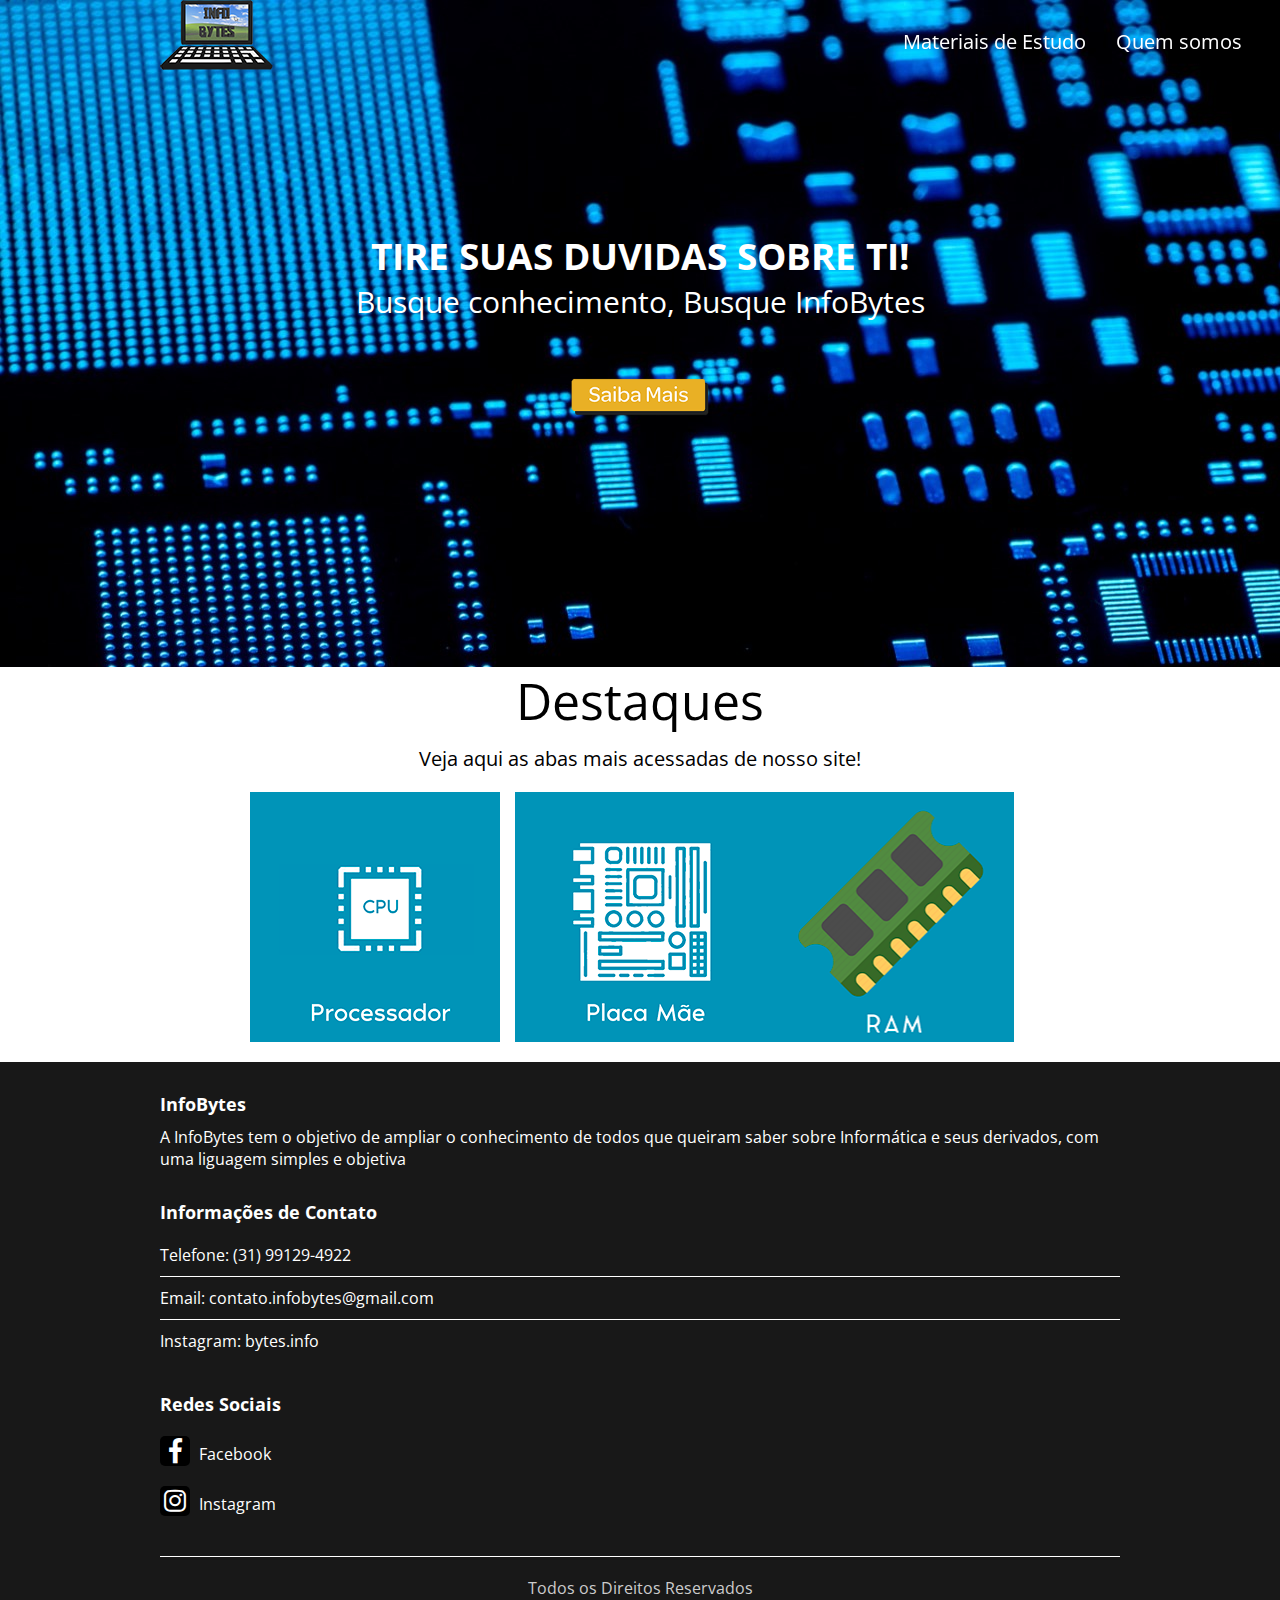
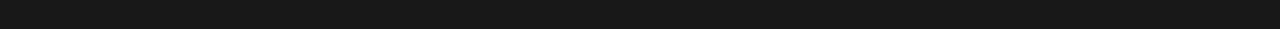
<file: InfoBytes/InfoBytes/index.html>
<!DOCTYPE html>
<html lang="pt-br">
  <head>
    <title>InfoBytes</title>
    <meta charset="utf-8">
    <meta name="viewport" content="width=device-width, initial-scale=1">

    <link href="https://fonts.googleapis.com/css?family=Open+Sans&display=swap" rel="stylesheet">
    <link rel="stylesheet" type="text/css" href="css/fontawesome-all.min.css">
    <link rel="stylesheet" type="text/css" href="css/style.css">
	<link rel="sortcut icon" href="Icones/Logo.ico">
  </head>

  <body>
	<!-- start HEADER -->
	<header class= "header">
		<div class="content">
			<div class="logo fl-left">
				<a href="index.html">
					<img src="Icones/Logo.png" alt="InfoBytes" />
			</a>
			</div>

			<a href="#" class="nav-toggle fl-right">
				<i class="fas fa-bars"></i> MENU
			</a>

			<nav class="nav">
				<p class="text-right">
					<span class="nav-close">
						<i class="fas fa-times"></i>
				</p>
				<ul>
					<li><a href="Materiais de Estudo.html">Materiais de Estudo</a></li>
					<li><a href="Quem Somos.html">Quem somos</a></li>
				</ul>
			</nav>
		</span>
		</div>
	</header>
	<!-- end /HEADER -->
		
	<!-- start SEARCH -->
	<section class="section">
		<div class="search-box .bg-fixed">
		<header>
			<h1>TIRE SUAS DUVIDAS SOBRE TI!</h1>
			<p class="tagline">Busque conhecimento, Busque InfoBytes</p>
		</header>

		<img src="Icones/Saiba Mais.png" class="saiba"><a href="Quem Somos.html"></a>
		</div>
	</section>
</p>
	<!-- end /SEARCH -->
	<!-- Start Destaques -->
		<section class="destaques">
			<div class="content">
			<header class="destaques-header">
				<h1>Destaques</h1>
				<p>Veja aqui as abas mais acessadas de nosso site!</p>
			</header>
			</div>
			<div class="row">
				<div class="destaque-col">
					<div class="box">
					<div class="box-cover">	
						<a href="Processador.html"><img src="Icones/CPU.png" alt=""/>
				</div>
			</div>
			</div>

			<div class="destaque-col">
					<div class="box">
					<div class="box-cover">	
						<a href="Placa Mãe.html"><img src="Icones/Placa Mãe.png" alt=""/>
				</div>
			</div>
			</div>

			<div class="destaque-col">
					<div class="box">
					<div class="box-cover">	
						<a href="RAM.html"><img src="Icones/RAM.png" alt=""/>
				</div>
			</div>
			</div>
			</div>
		</section>
	<!-- end /Destaques -->

	<!-- start /FOOTER -->
	<footer class="rodape">
		<div class="content">
			<div class="footer-col">
				<h1>InfoBytes</h1>
				<p a href="#">A InfoBytes tem o objetivo de ampliar o conhecimento de todos que queiram saber sobre Informática e seus derivados, com uma liguagem simples e objetiva</p></a>
			</div>
			<div class="footer-col">
				<h1>Informações de Contato</h1>
				<ul class="footer-col-contato">
					<li><a href="#">Telefone: (31) 99129-4922</a></li>
					<li><a href="#">Email: contato.infobytes@gmail.com</a></li>
					<li><a href="#">Instagram: bytes.info</a></li>
				</ul>
			</div>
			<div class="footer-col">
				<h1>Redes Sociais</h1>
				<ul class="footer-col-social">
					<li><a href="#"><i class="fab fa-facebook-f"></i> Facebook</a></li>
					<li><a href="https://www.instagram.com/bytes.info/"><i class="fab fa-instagram"></i> Instagram</a></li>
				</ul>
			</div>
			<div class="row text-center footer-autorais">
				Todos os Direitos Reservados
			</div>
		</div>
	</footer>
	<!-- end /FOOTER -->

	<script src="js/jquery-3.4.1.min.js"></script>
	<script src="js/script.js"></script>
  </body>
</html>
</file>
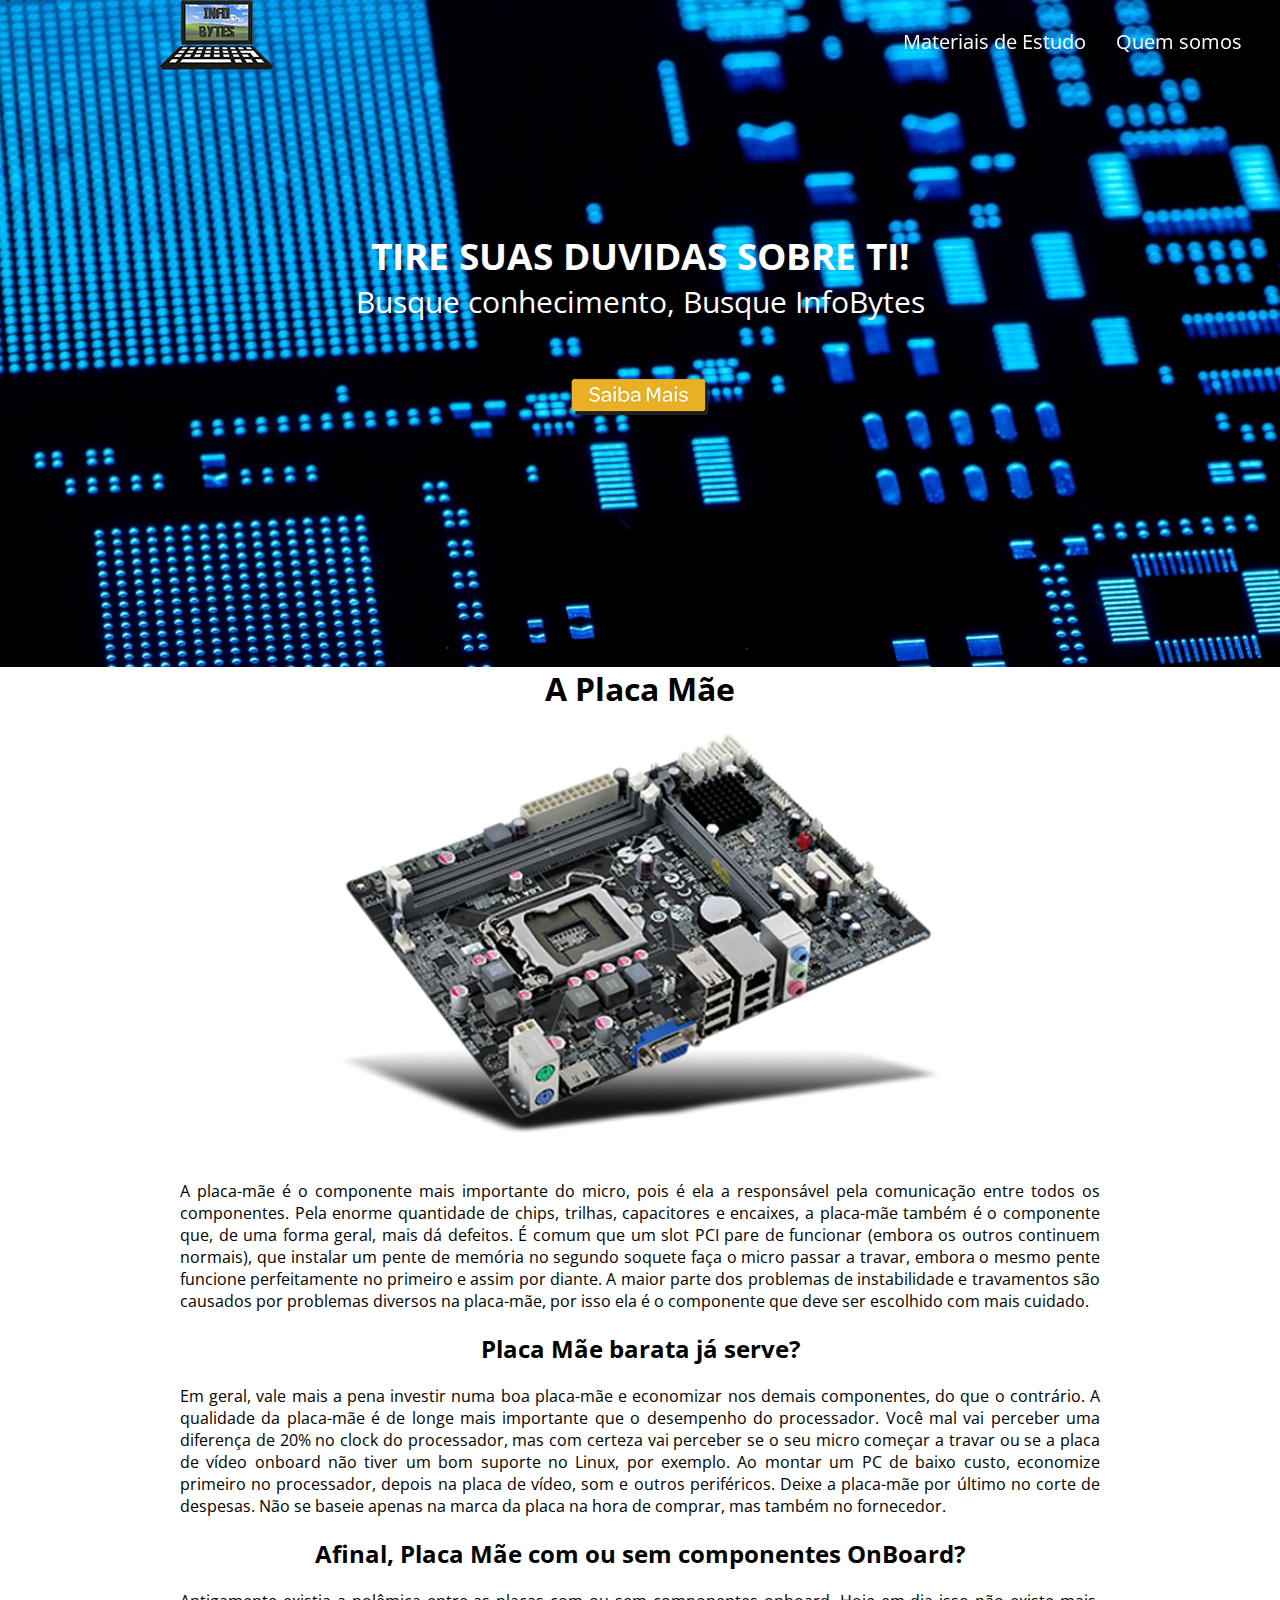
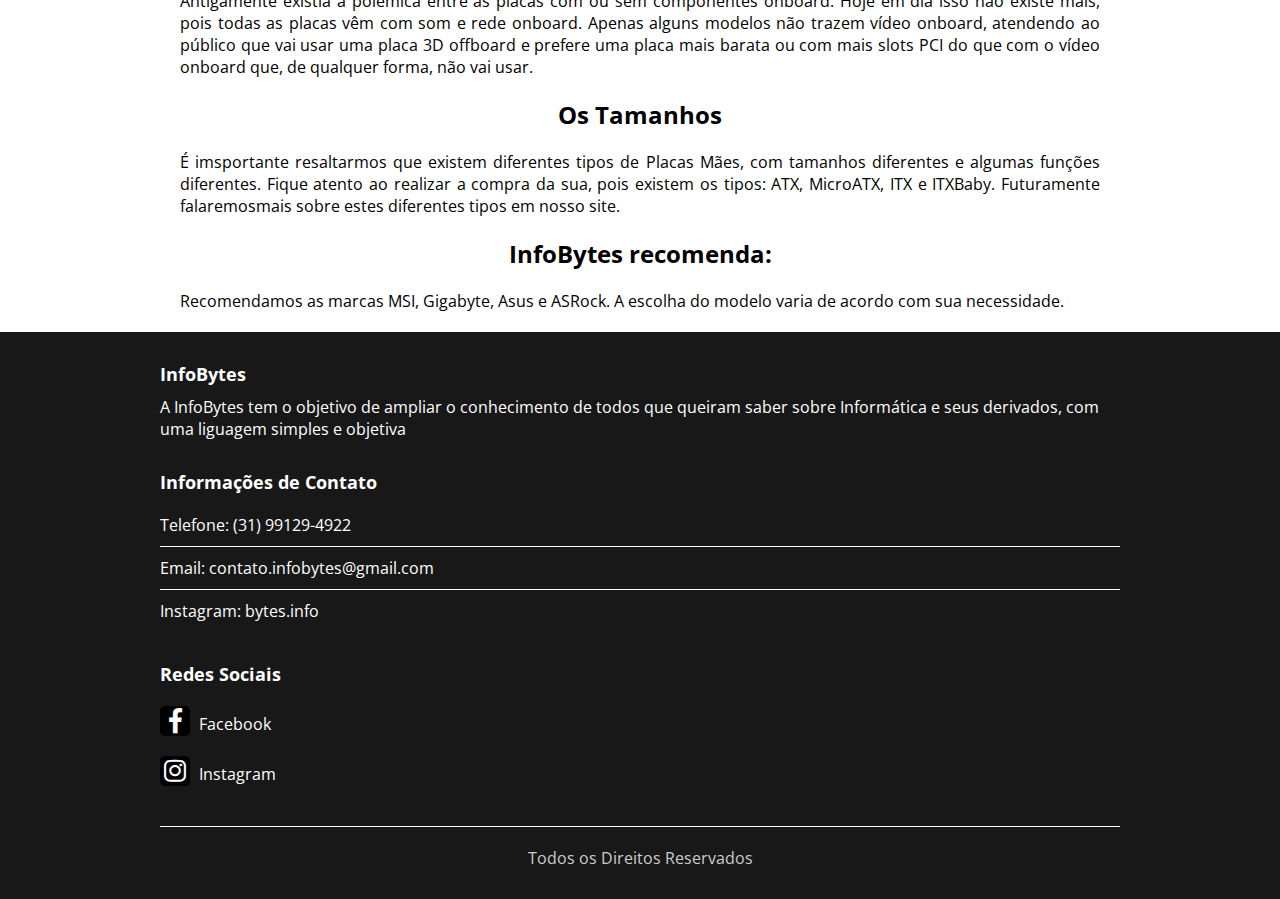
<file: InfoBytes/InfoBytes/Placa Mãe.html>
<!DOCTYPE html>
<html lang="pt-br">
  <head>
    <title>InfoBytes</title>
    <meta charset="utf-8">
    <meta name="viewport" content="width=device-width, initial-scale=1">

    <link href="https://fonts.googleapis.com/css?family=Open+Sans&display=swap" rel="stylesheet">
    <link rel="stylesheet" type="text/css" href="css/fontawesome-all.min.css">
    <link rel="stylesheet" type="text/css" href="css/style.css">
	<link rel="sortcut icon" href="Icones/Logo.ico">
  </head>

  <body>
	<!-- start HEADER -->
	<header class= "header">
		<div class="content">
			<div class="logo fl-left">
				<a href="index.html">
					<img src="Icones/Logo.png" alt="InfoBytes" />
			</a>
			</div>

			<a href="#" class="nav-toggle fl-right">
				<i class="fas fa-bars"></i> MENU
			</a>

			<nav class="nav">
				<p class="text-right">
					<span class="nav-close">
						<i class="fas fa-times"></i>
				</p>
				<ul>
					<li><a href="Materiais de Estudo.html">Materiais de Estudo</a></li>
					<li><a href="Quem Somos.html">Quem somos</a></li>
				</ul>
			</nav>
		</span>
		</div>
	</header>
	<!-- end /HEADER -->
		
	<!-- start SEARCH -->
	<section class="section">
		<div class="search-box .bg-fixed">
		<header>
			<h1>TIRE SUAS DUVIDAS SOBRE TI!</h1>
			<p class="tagline">Busque conhecimento, Busque InfoBytes</p>
		</header>

		<img src="Icones/Saiba Mais.png" class="saiba"><a href="Quem Somos.html"></a>
		</div>
	</section>
</p>
	<!-- end /SEARCH -->
<div class="processador">
	<h1> A Placa Mãe </h1>
	<img class="img-pro"src="Imagens/Placa Mãe.png">
	<p>A placa-mãe é o componente mais importante do micro, pois é ela a responsável pela comunicação entre todos os componentes. Pela enorme quantidade de chips, trilhas, capacitores e encaixes, a placa-mãe também é o componente que, de uma forma geral, mais dá defeitos. É comum que um slot PCI pare de funcionar (embora os outros continuem normais), que instalar um pente de memória no segundo soquete faça o micro passar a travar, embora o mesmo pente funcione perfeitamente no primeiro e assim por diante. A maior parte dos problemas de instabilidade e travamentos são causados por problemas diversos na placa-mãe, por isso ela é o componente que deve ser escolhido com mais cuidado.</p>
	<h2>Placa Mãe barata já serve?</h2>
	<p>Em geral, vale mais a pena investir numa boa placa-mãe e economizar nos demais componentes, do que o contrário. A qualidade da placa-mãe é de longe mais importante que o desempenho do processador. Você mal vai perceber uma diferença de 20% no clock do processador, mas com certeza vai perceber se o seu micro começar a travar ou se a placa de vídeo onboard não tiver um bom suporte no Linux, por exemplo. Ao montar um PC de baixo custo, economize primeiro no processador, depois na placa de vídeo, som e outros periféricos. Deixe a placa-mãe por último no corte de despesas. Não se baseie apenas na marca da placa na hora de comprar, mas também no fornecedor.</p>
	<h2>Afinal, Placa Mãe com ou sem componentes OnBoard?</h2>
	<p>Antigamente existia a polêmica entre as placas com ou sem componentes onboard. Hoje em dia isso não existe mais, pois todas as placas vêm com som e rede onboard. Apenas alguns modelos não trazem vídeo onboard, atendendo ao público que vai usar uma placa 3D offboard e prefere uma placa mais barata ou com mais slots PCI do que com o vídeo onboard que, de qualquer forma, não vai usar.</p>
	<h2>Os Tamanhos</h2>
	<p>É imsportante resaltarmos que existem diferentes tipos de Placas Mães, com tamanhos diferentes e algumas funções diferentes. Fique atento ao realizar a compra da sua, pois existem os tipos: ATX, MicroATX, ITX e ITXBaby. Futuramente falaremosmais sobre estes diferentes tipos em nosso site.</p>
	<h2>InfoBytes recomenda:</h2>
	<p>Recomendamos as marcas MSI, Gigabyte, Asus e ASRock. A escolha do modelo varia de acordo com sua necessidade.</p>
</div>
	<!-- start /FOOTER -->
	<footer class="rodape">
		<div class="content">
			<div class="footer-col">
				<h1>InfoBytes</h1>
				<p a href="#">A InfoBytes tem o objetivo de ampliar o conhecimento de todos que queiram saber sobre Informática e seus derivados, com uma liguagem simples e objetiva</p></a>
			</div>
			<div class="footer-col">
				<h1>Informações de Contato</h1>
				<ul class="footer-col-contato">
					<li><a href="#">Telefone: (31) 99129-4922</a></li>
					<li><a href="#">Email: contato.infobytes@gmail.com</a></li>
					<li><a href="#">Instagram: bytes.info</a></li>
				</ul>
			</div>
			<div class="footer-col">
				<h1>Redes Sociais</h1>
				<ul class="footer-col-social">
					<li><a href="#"><i class="fab fa-facebook-f"></i> Facebook</a></li>
					<li><a href="https://www.instagram.com/bytes.info/"><i class="fab fa-instagram"></i> Instagram</a></li>
				</ul>
			</div>
			<div class="row text-center footer-autorais">
				Todos os Direitos Reservados
			</div>
		</div>
	</footer>
	<!-- end /FOOTER -->

	<script src="js/jquery-3.4.1.min.js"></script>
	<script src="js/script.js"></script>
  </body>
</html>
</file>
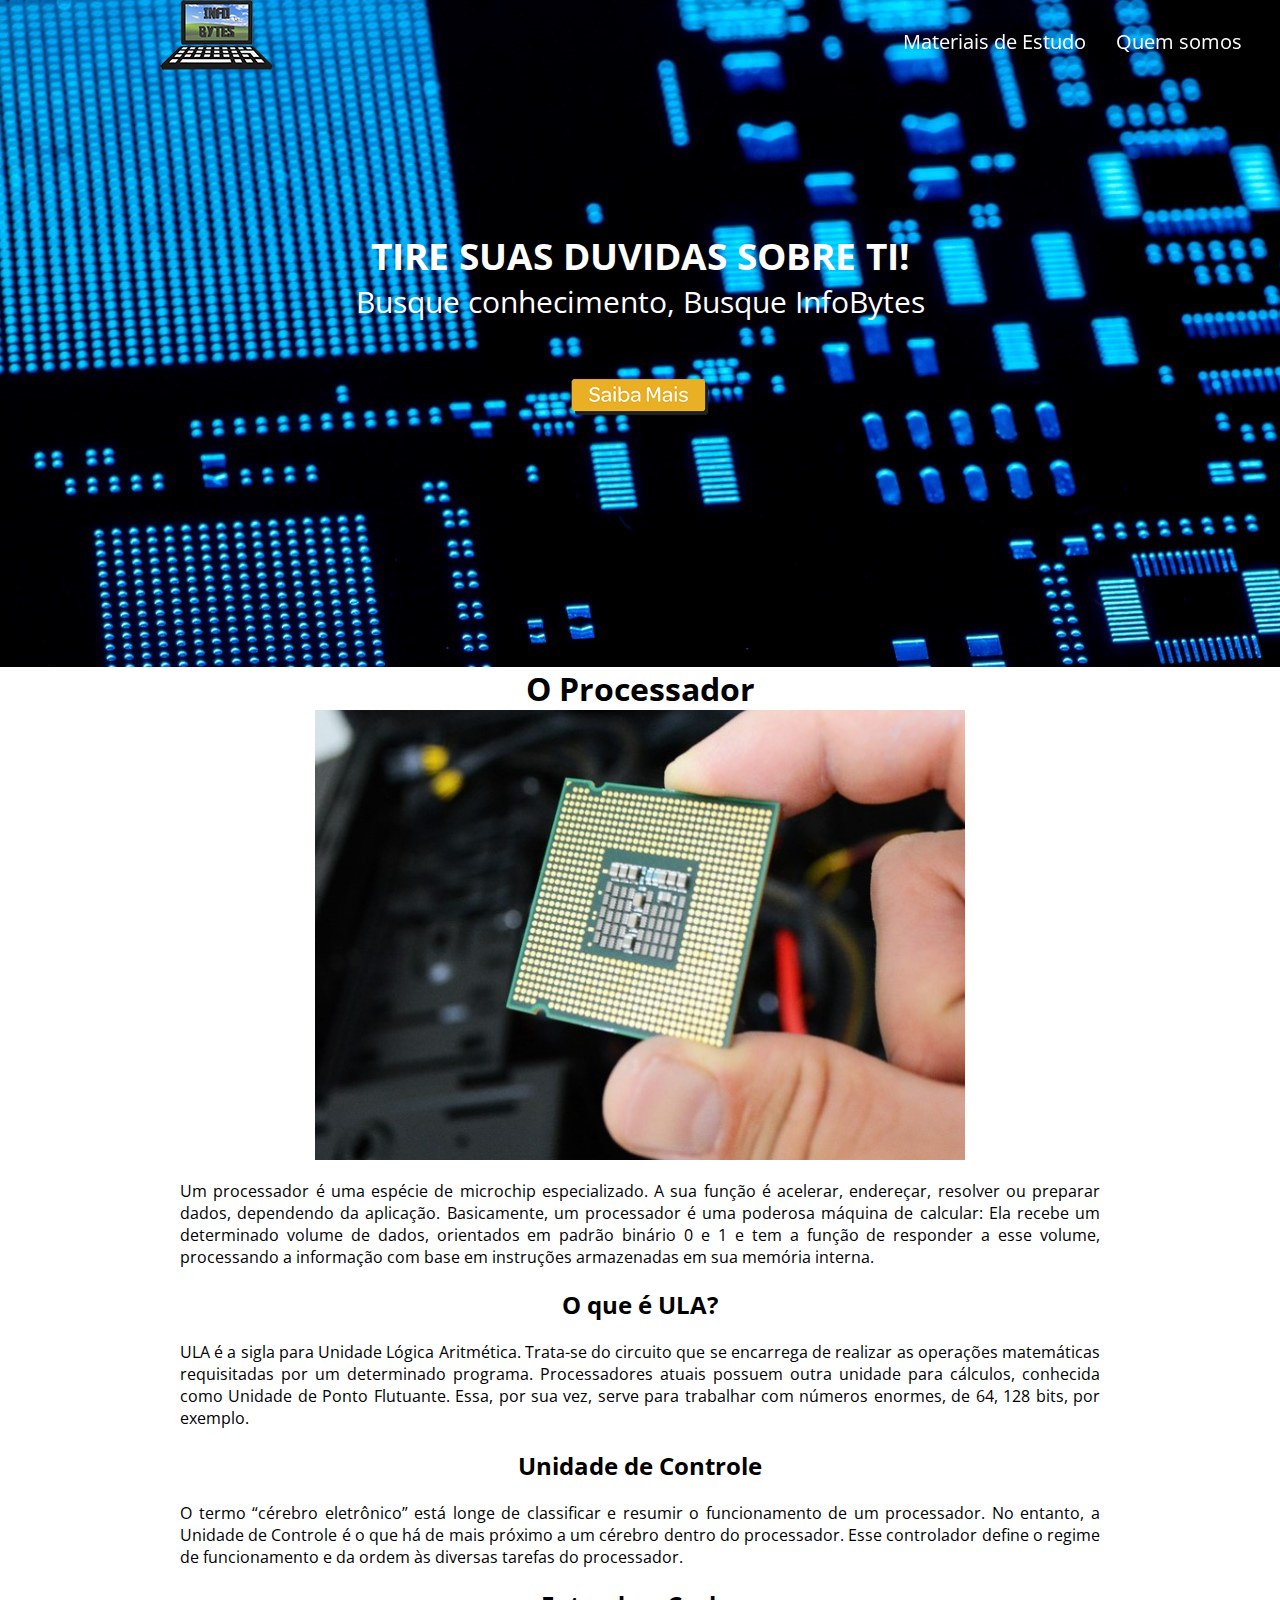
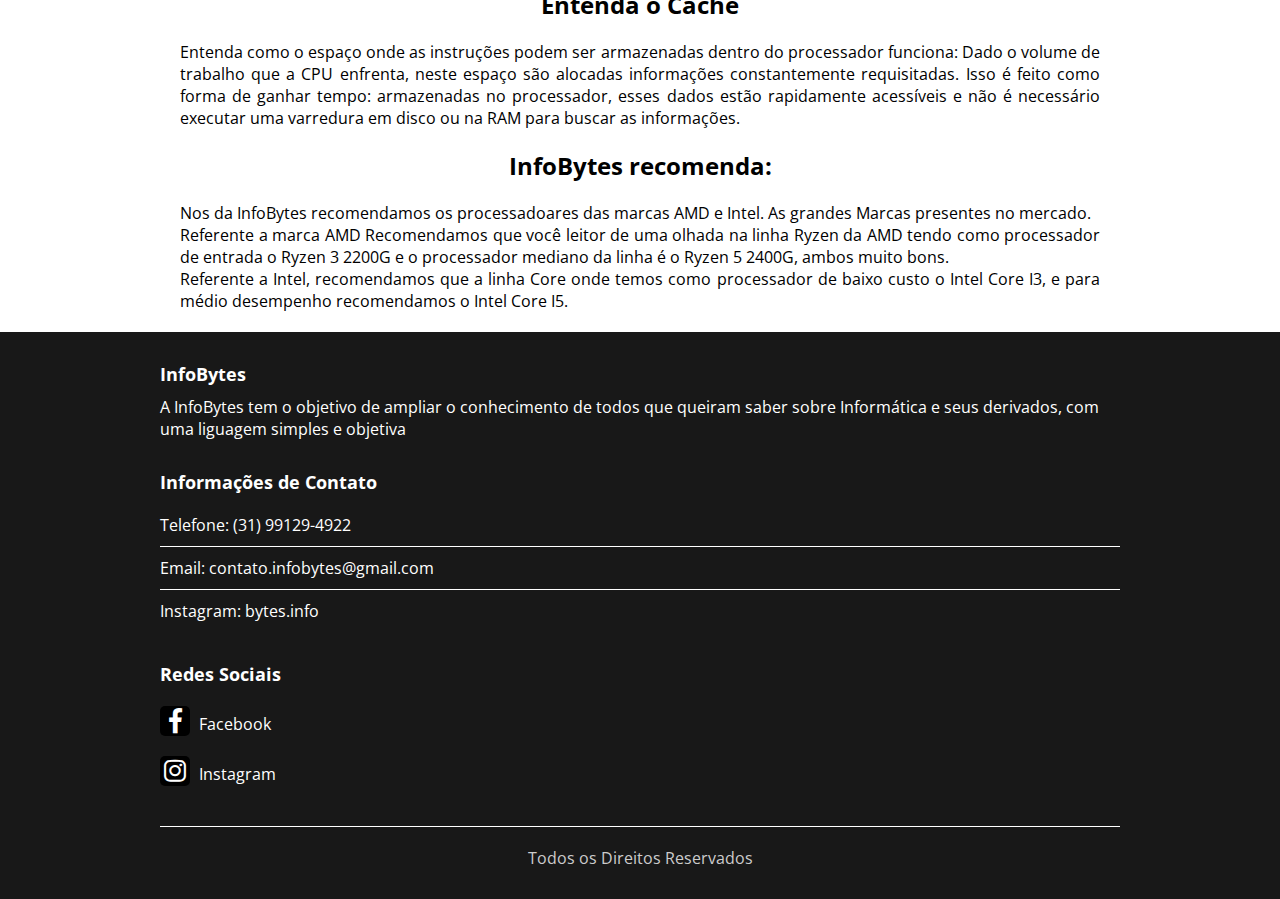
<file: InfoBytes/InfoBytes/Processador.html>
<!DOCTYPE html>
<html lang="pt-br">
  <head>
    <title>InfoBytes</title>
    <meta charset="utf-8">
    <meta name="viewport" content="width=device-width, initial-scale=1">

    <link href="https://fonts.googleapis.com/css?family=Open+Sans&display=swap" rel="stylesheet">
    <link rel="stylesheet" type="text/css" href="css/fontawesome-all.min.css">
    <link rel="stylesheet" type="text/css" href="css/style.css">
	<link rel="sortcut icon" href="Icones/Logo.ico">
  </head>

  <body>
	<!-- start HEADER -->
	<header class= "header">
		<div class="content">
			<div class="logo fl-left">
				<a href="index.html">
					<img src="Icones/Logo.png" alt="InfoBytes" />
			</a>
			</div>

			<a href="#" class="nav-toggle fl-right">
				<i class="fas fa-bars"></i> MENU
			</a>

			<nav class="nav">
				<p class="text-right">
					<span class="nav-close">
						<i class="fas fa-times"></i>
				</p>
				<ul>
					<li><a href="Materiais de Estudo.html">Materiais de Estudo</a></li>
					<li><a href="Quem Somos.html">Quem somos</a></li>
				</ul>
			</nav>
		</span>
		</div>
	</header>
	<!-- end /HEADER -->
		
	<!-- start SEARCH -->
	<section class="section">
		<div class="search-box .bg-fixed">
		<header>
			<h1>TIRE SUAS DUVIDAS SOBRE TI!</h1>
			<p class="tagline">Busque conhecimento, Busque InfoBytes</p>
		</header>

		<img src="Icones/Saiba Mais.png" class="saiba"><a href="Quem Somos.html"></a>
		</div>
	</section>
</p>
	<!-- end /SEARCH -->
<div class="processador">
	<h1> O Processador </h1>
	<img class="img-pro"src="Imagens/Processador.jpg">
	<p>Um processador é uma espécie de microchip especializado. A sua função é acelerar, endereçar, resolver ou preparar dados, dependendo da aplicação. Basicamente, um processador é uma poderosa máquina de calcular: Ela recebe um determinado volume de dados, orientados em padrão binário 0 e 1 e tem a função de responder a esse volume, processando a informação com base em instruções armazenadas em sua memória interna.</p>
	<h2>O que é ULA?</h2>
	<p>ULA é a sigla para Unidade Lógica Aritmética. Trata-se do circuito que se encarrega de realizar as operações matemáticas requisitadas por um determinado programa. Processadores atuais possuem outra unidade para cálculos, conhecida como Unidade de Ponto Flutuante. Essa, por sua vez, serve para trabalhar com números enormes, de 64, 128 bits, por exemplo.</p>
	<h2>Unidade de Controle</h2>
	<p>O termo “cérebro eletrônico” está longe de classificar e resumir o funcionamento de um processador. No entanto, a Unidade de Controle é o que há de mais próximo a um cérebro dentro do processador. Esse controlador define o regime de funcionamento e da ordem às diversas tarefas do processador.</p>
	<h2>Entenda o Cache</h2>
	<p>Entenda como o espaço onde as instruções podem ser armazenadas dentro do processador funciona: Dado o volume de trabalho que a CPU enfrenta, neste espaço são alocadas informações constantemente requisitadas. Isso é feito como forma de ganhar tempo: armazenadas no processador, esses dados estão rapidamente acessíveis e não é necessário executar uma varredura em disco ou na RAM para buscar as informações.</p>
	<h2>InfoBytes recomenda:</h2>
	<p> Nos da InfoBytes recomendamos os processadoares das marcas AMD e Intel. As grandes Marcas presentes no mercado.<br> Referente a marca AMD Recomendamos que você leitor de uma olhada na linha Ryzen da AMD tendo como processador de entrada o Ryzen 3 2200G e o processador mediano da linha é o Ryzen 5 2400G, ambos muito bons. <br>
		Referente a Intel, recomendamos que a linha Core onde temos como processador de baixo custo o Intel Core I3, e para médio desempenho recomendamos o Intel Core I5.
</div>
	<!-- start /FOOTER -->
	<footer class="rodape">
		<div class="content">
			<div class="footer-col">
				<h1>InfoBytes</h1>
				<p a href="#">A InfoBytes tem o objetivo de ampliar o conhecimento de todos que queiram saber sobre Informática e seus derivados, com uma liguagem simples e objetiva</p></a>
			</div>
			<div class="footer-col">
				<h1>Informações de Contato</h1>
				<ul class="footer-col-contato">
					<li><a href="#">Telefone: (31) 99129-4922</a></li>
					<li><a href="#">Email: contato.infobytes@gmail.com</a></li>
					<li><a href="#">Instagram: bytes.info</a></li>
				</ul>
			</div>
			<div class="footer-col">
				<h1>Redes Sociais</h1>
				<ul class="footer-col-social">
					<li><a href="#"><i class="fab fa-facebook-f"></i> Facebook</a></li>
					<li><a href="https://www.instagram.com/bytes.info/"><i class="fab fa-instagram"></i> Instagram</a></li>
				</ul>
			</div>
			<div class="row text-center footer-autorais">
				Todos os Direitos Reservados
			</div>
		</div>
	</footer>
	<!-- end /FOOTER -->

	<script src="js/jquery-3.4.1.min.js"></script>
	<script src="js/script.js"></script>
  </body>
</html>
</file>
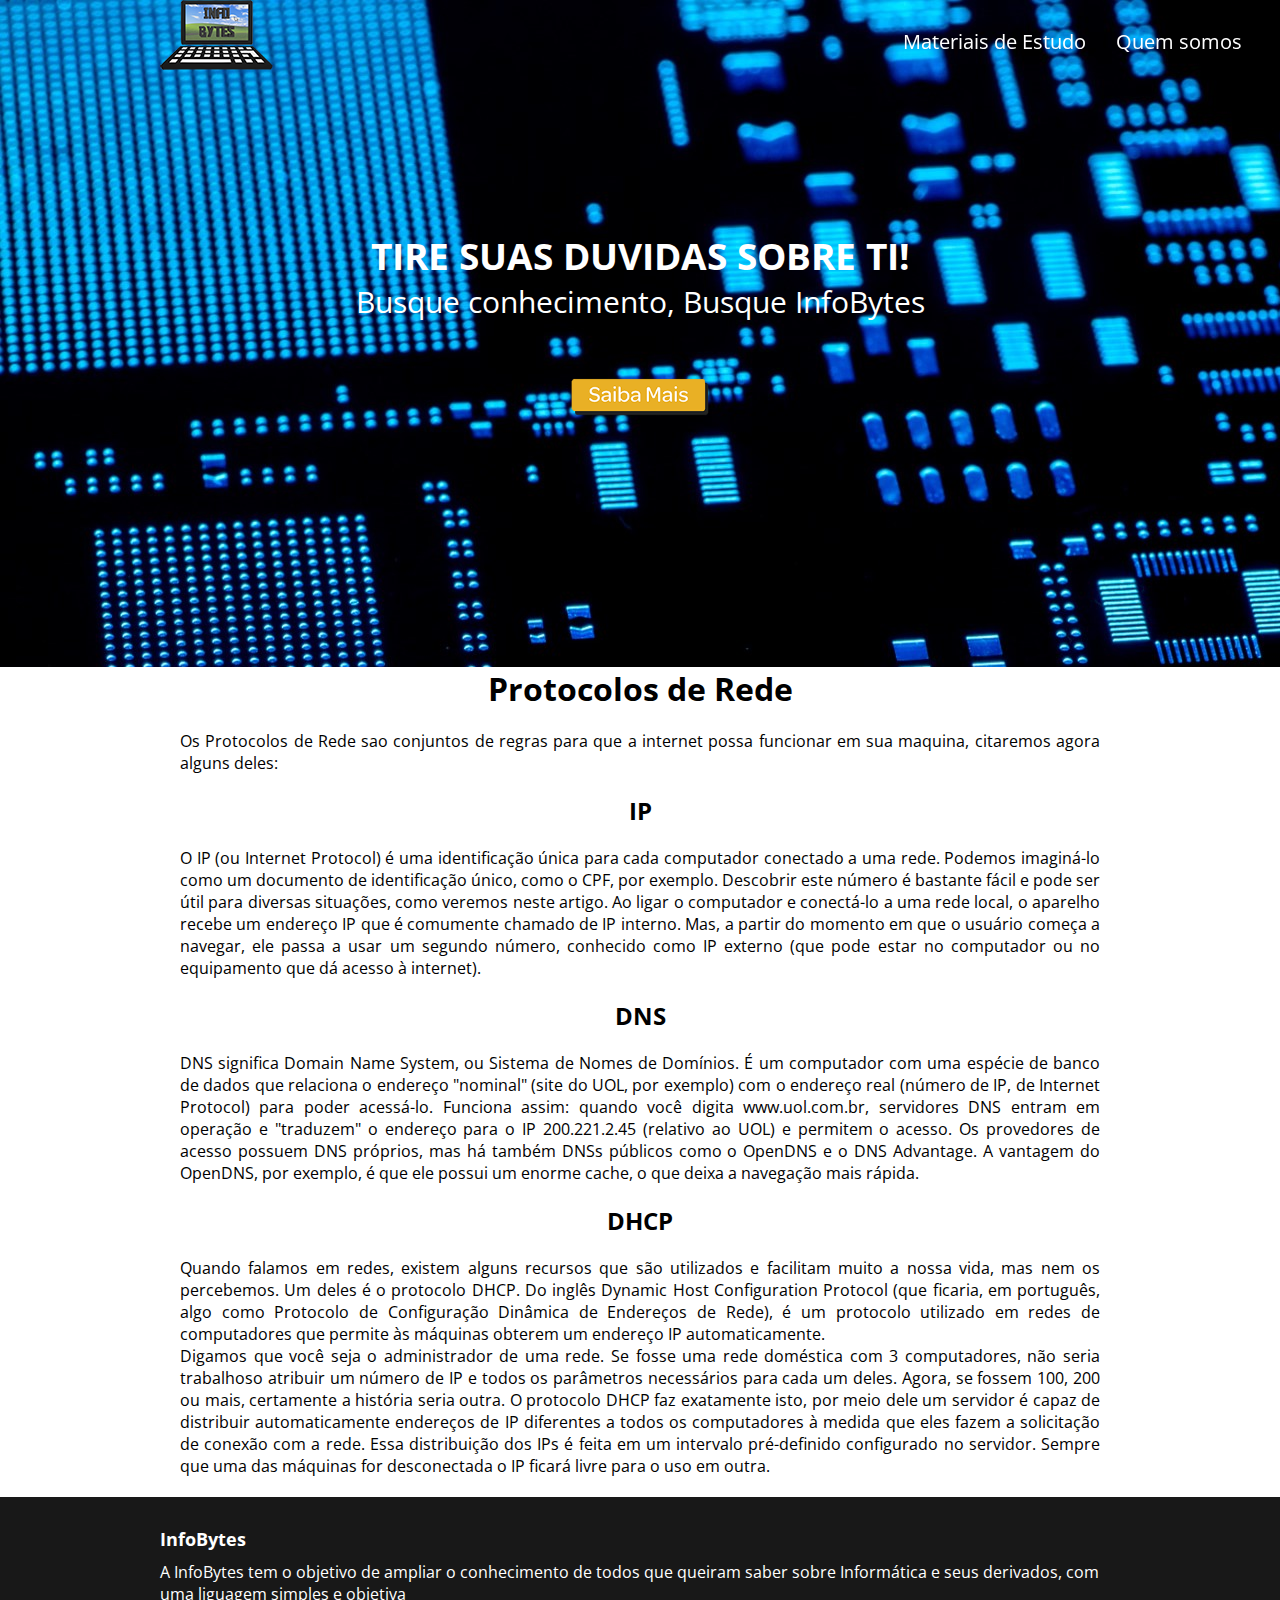
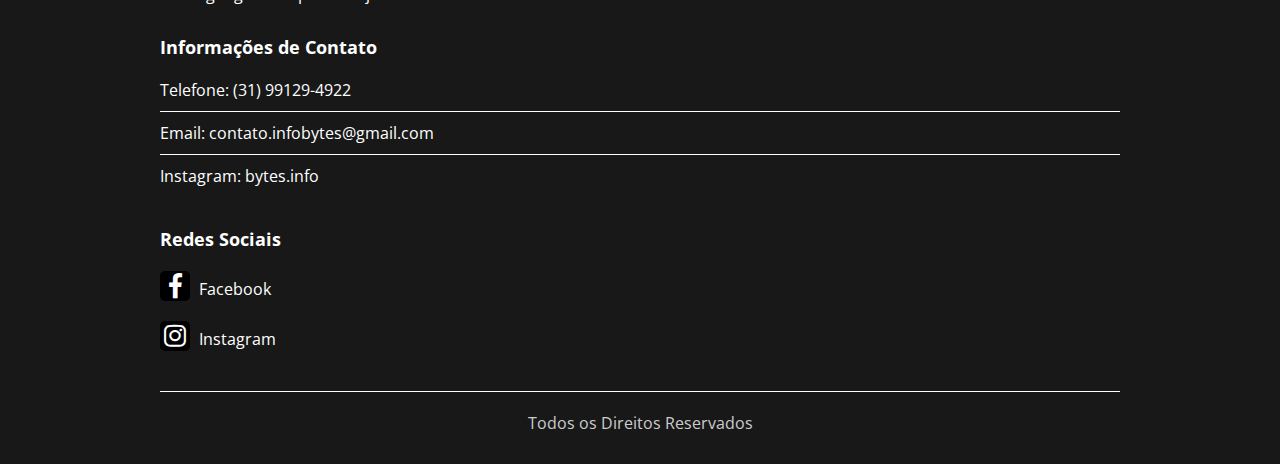
<file: InfoBytes/InfoBytes/Protocolos.html>
<!DOCTYPE html>
<html lang="pt-br">
  <head>
    <title>InfoBytes</title>
    <meta charset="utf-8">
    <meta name="viewport" content="width=device-width, initial-scale=1">

    <link href="https://fonts.googleapis.com/css?family=Open+Sans&display=swap" rel="stylesheet">
    <link rel="stylesheet" type="text/css" href="css/fontawesome-all.min.css">
    <link rel="stylesheet" type="text/css" href="css/style.css">
	<link rel="sortcut icon" href="Icones/Logo.ico">
  </head>

  <body>
	<!-- start HEADER -->
	<header class= "header">
		<div class="content">
			<div class="logo fl-left">
				<a href="index.html">
					<img src="Icones/Logo.png" alt="InfoBytes" />
			</a>
			</div>

			<a href="#" class="nav-toggle fl-right">
				<i class="fas fa-bars"></i> MENU
			</a>

			<nav class="nav">
				<p class="text-right">
					<span class="nav-close">
						<i class="fas fa-times"></i>
				</p>
				<ul>
					<li><a href="Materiais de Estudo.html">Materiais de Estudo</a></li>
					<li><a href="Quem Somos.html">Quem somos</a></li>
				</ul>
			</nav>
		</span>
		</div>
	</header>
	<!-- end /HEADER -->
		
	<!-- start SEARCH -->
	<section class="section">
		<div class="search-box .bg-fixed">
		<header>
			<h1>TIRE SUAS DUVIDAS SOBRE TI!</h1>
			<p class="tagline">Busque conhecimento, Busque InfoBytes</p>
		</header>

		<img src="Icones/Saiba Mais.png" class="saiba"><a href="Quem Somos.html"></a>
		</div>
	</section>
</p>
	<!-- end /SEARCH -->
<div class="processador">
	<h1>Protocolos de Rede</h1>
	<p>Os Protocolos de Rede sao conjuntos de regras para que a internet possa funcionar em sua maquina, citaremos agora alguns deles:</p>
	<h2>IP</h2>
	<p>O IP (ou Internet Protocol) é uma identificação única para cada computador conectado a uma rede. Podemos imaginá-lo como um documento de identificação único, como o CPF, por exemplo. Descobrir este número é bastante fácil e pode ser útil para diversas situações, como veremos neste artigo. Ao ligar o computador e conectá-lo a uma rede local, o aparelho recebe um endereço IP que é comumente chamado de IP interno. Mas, a partir do momento em que o usuário começa a navegar, ele passa a usar um segundo número, conhecido como IP externo (que pode estar no computador ou no equipamento que dá acesso à internet).</p>
	<h2>DNS</h2>
	<p>DNS significa Domain Name System, ou Sistema de Nomes de Domínios. É um computador com uma espécie de banco de dados que relaciona o endereço "nominal" (site do UOL, por exemplo) com o endereço real (número de IP, de Internet Protocol) para poder acessá-lo. Funciona assim: quando você digita www.uol.com.br, servidores DNS entram em operação e "traduzem" o endereço para o IP 200.221.2.45 (relativo ao UOL) e permitem o acesso. Os provedores de acesso possuem DNS próprios, mas há também DNSs públicos como o OpenDNS e o DNS Advantage. A vantagem do OpenDNS, por exemplo, é que ele possui um enorme cache, o que deixa a navegação mais rápida.</p>
	<h2>DHCP</h2>
	<p>Quando falamos em redes, existem alguns recursos que são utilizados e facilitam muito a nossa vida, mas nem os percebemos. Um deles é o protocolo DHCP. Do inglês Dynamic Host Configuration Protocol (que ficaria, em português, algo como Protocolo de Configuração Dinâmica de Endereços de Rede), é um protocolo utilizado em redes de computadores que permite às máquinas obterem um endereço IP automaticamente.<BR>Digamos que você seja o administrador de uma rede. Se fosse uma rede doméstica com 3 computadores, não seria trabalhoso atribuir um número de IP e todos os parâmetros necessários para cada um deles. Agora, se fossem 100, 200 ou mais, certamente a história seria outra. O protocolo DHCP faz exatamente isto, por meio dele um servidor é capaz de distribuir automaticamente endereços de IP diferentes a todos os computadores à medida que eles fazem a solicitação de conexão com a rede. Essa distribuição dos IPs é feita em um intervalo pré-definido configurado no servidor. Sempre que uma das máquinas for desconectada o IP ficará livre para o uso em outra.</p>
</div>
	<!-- start /FOOTER -->
	<footer class="rodape">
		<div class="content">
			<div class="footer-col">
				<h1>InfoBytes</h1>
				<p a href="#">A InfoBytes tem o objetivo de ampliar o conhecimento de todos que queiram saber sobre Informática e seus derivados, com uma liguagem simples e objetiva</p></a>
			</div>
			<div class="footer-col">
				<h1>Informações de Contato</h1>
				<ul class="footer-col-contato">
					<li><a href="#">Telefone: (31) 99129-4922</a></li>
					<li><a href="#">Email: contato.infobytes@gmail.com</a></li>
					<li><a href="#">Instagram: bytes.info</a></li>
				</ul>
			</div>
			<div class="footer-col">
				<h1>Redes Sociais</h1>
				<ul class="footer-col-social">
					<li><a href="#"><i class="fab fa-facebook-f"></i> Facebook</a></li>
					<li><a href="https://www.instagram.com/bytes.info/"><i class="fab fa-instagram"></i> Instagram</a></li>
				</ul>
			</div>
			<div class="row text-center footer-autorais">
				Todos os Direitos Reservados
			</div>
		</div>
	</footer>
	<!-- end /FOOTER -->

	<script src="js/jquery-3.4.1.min.js"></script>
	<script src="js/script.js"></script>
  </body>
</html>
</file>
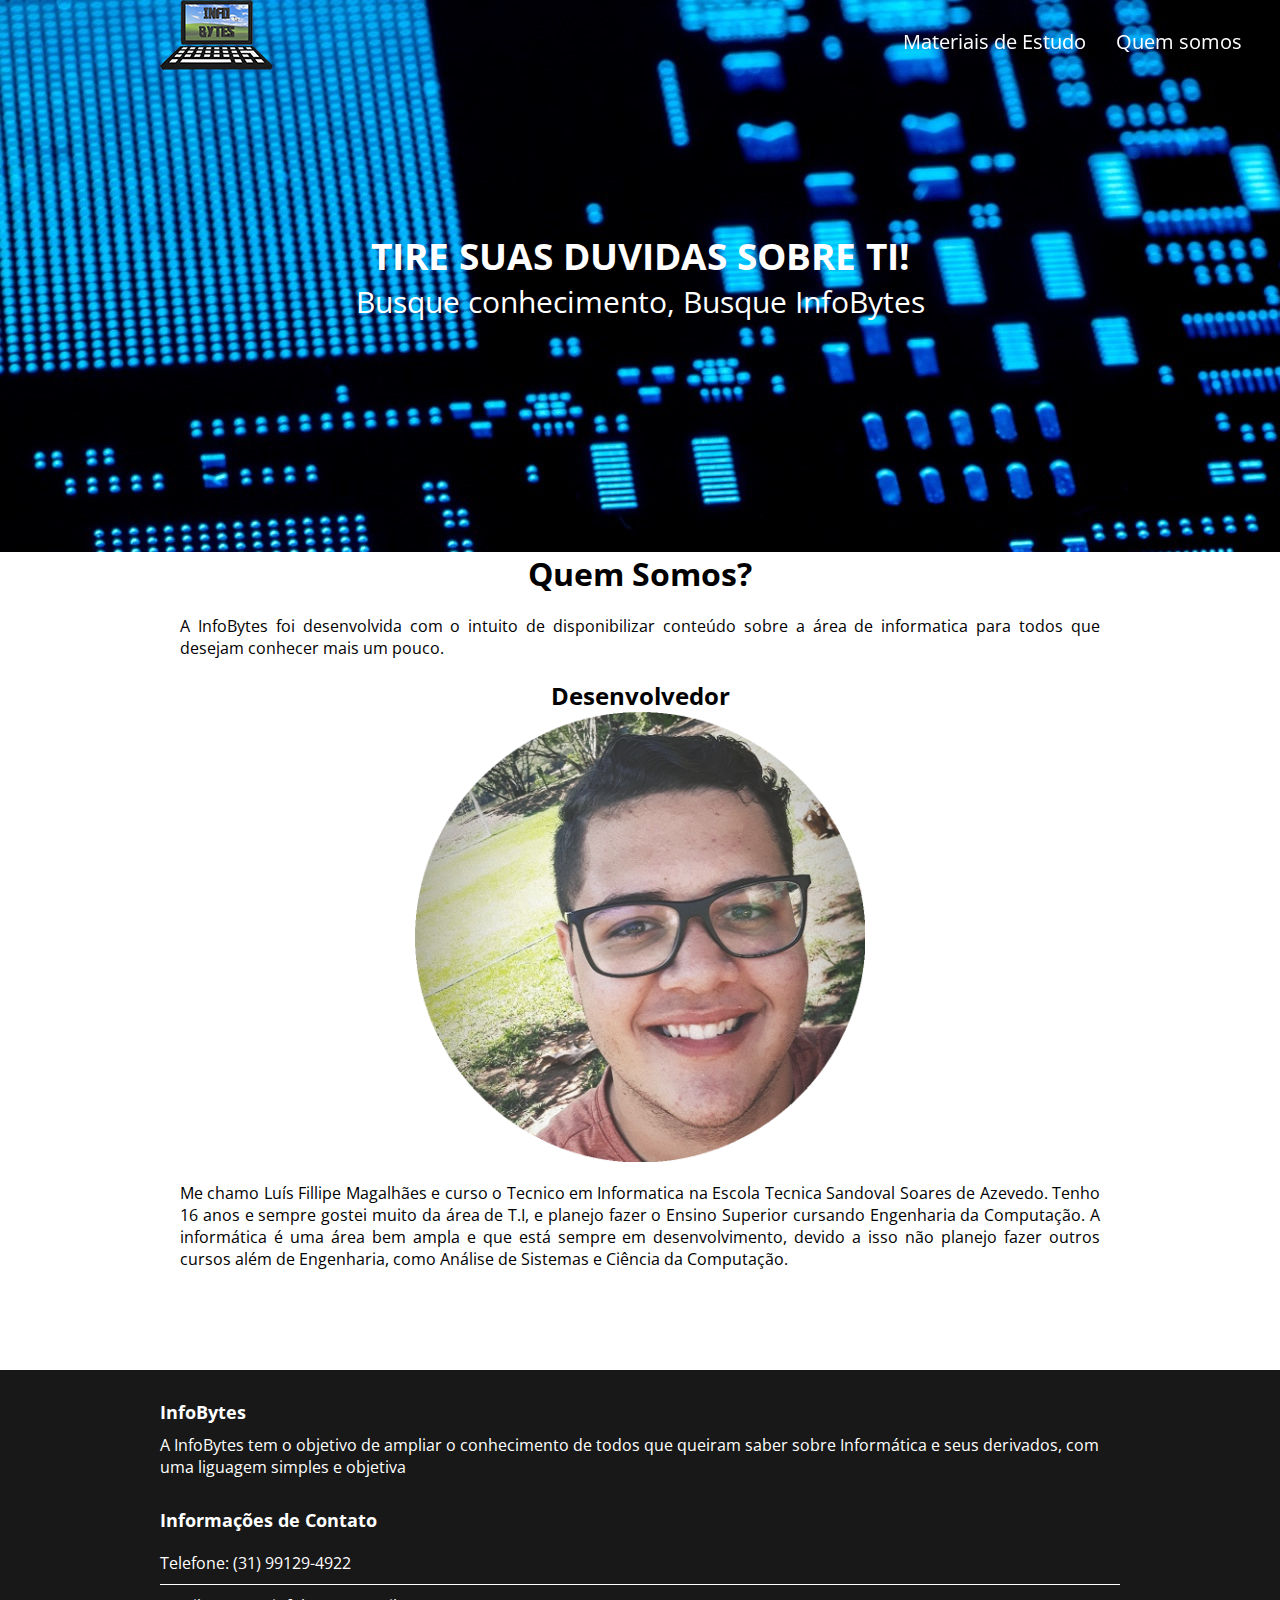
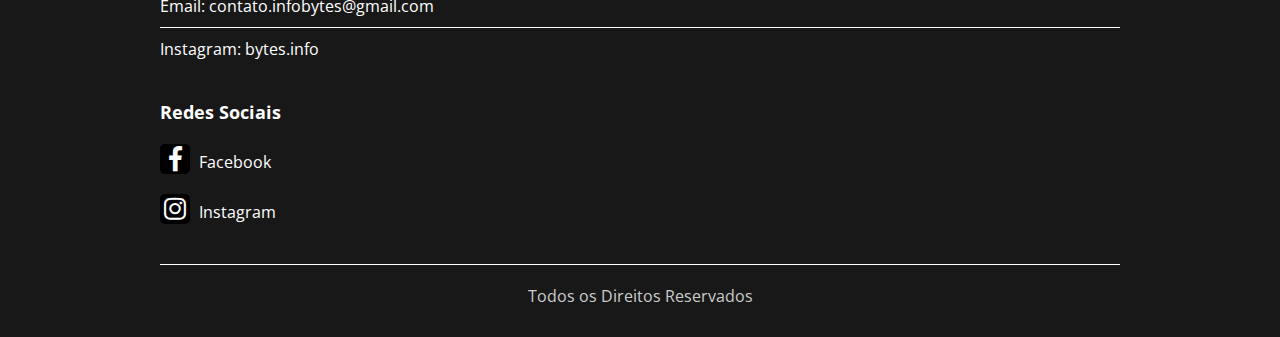
<file: InfoBytes/InfoBytes/Quem Somos.html>
<!DOCTYPE html>
<html lang="pt-br">
  <head>
    <title>InfoBytes</title>
    <meta charset="utf-8">
    <meta name="viewport" content="width=device-width, initial-scale=1">

    <link href="https://fonts.googleapis.com/css?family=Open+Sans&display=swap" rel="stylesheet">
    <link rel="stylesheet" type="text/css" href="css/fontawesome-all.min.css">
    <link rel="stylesheet" type="text/css" href="css/style.css">
	<link rel="sortcut icon" href="Icones/Logo.ico">
  </head>

  <body>
	<!-- start HEADER -->
	<header class= "header">
		<div class="content">
			<div class="logo fl-left">
				<a href="index.html">
					<img src="Icones/Logo.png" alt="InfoBytes" />
			</a>
			</div>

			<a href="#" class="nav-toggle fl-right">
				<i class="fas fa-bars"></i> MENU
			</a>

			<nav class="nav">
				<p class="text-right">
					<span class="nav-close">
						<i class="fas fa-times"></i>
				</p>
				<ul>
					<li><a href="Materiais de Estudo.html">Materiais de Estudo</a></li>
					<li><a href="Quem Somos.html">Quem somos</a></li>
				</ul>
			</nav>
		</span>
		</div>
	</header>
	<!-- end /HEADER -->
		
	<!-- start SEARCH -->
	<section class="section">
		<div class="search-box .bg-fixed">
		<header>
			<h1>TIRE SUAS DUVIDAS SOBRE TI!</h1>
			<p class="tagline">Busque conhecimento, Busque InfoBytes</p>
		</header>
		</div>
	</section>
</p>
	<!-- end /SEARCH -->
<div class="processador">
	<h1>Quem Somos?</h1>
	<p>A InfoBytes foi desenvolvida com o intuito de disponibilizar conteúdo sobre a área de informatica para todos que desejam conhecer mais um pouco.</p>
	<h2>Desenvolvedor</h2>
	<IMG SRC= "Imagens/Luis.png" class="perfil"/>
	<p>Me chamo Luís Fillipe Magalhães e curso o Tecnico em Informatica na Escola Tecnica Sandoval Soares de Azevedo. Tenho 16 anos e sempre gostei muito da área de T.I, e planejo fazer o Ensino Superior cursando Engenharia da Computação. A informática é uma área bem ampla e que está sempre em desenvolvimento, devido a isso não planejo fazer outros cursos além de Engenharia, como Análise de Sistemas e Ciência da Computação.</p>
	<h2></h2>
	<p></p>
	<h2></h2>
	<p></p>
</div>
	<!-- start /FOOTER -->
	<footer class="rodape">
		<div class="content">
			<div class="footer-col">
				<h1>InfoBytes</h1>
				<p a href="#">A InfoBytes tem o objetivo de ampliar o conhecimento de todos que queiram saber sobre Informática e seus derivados, com uma liguagem simples e objetiva</p></a>
			</div>
			<div class="footer-col">
				<h1>Informações de Contato</h1>
				<ul class="footer-col-contato">
					<li><a href="#">Telefone: (31) 99129-4922</a></li>
					<li><a href="#">Email: contato.infobytes@gmail.com</a></li>
					<li><a href="#">Instagram: bytes.info</a></li>
				</ul>
			</div>
			<div class="footer-col">
				<h1>Redes Sociais</h1>
				<ul class="footer-col-social">
					<li><a href="#"><i class="fab fa-facebook-f"></i> Facebook</a></li>
					<li><a href="https://www.instagram.com/bytes.info/"><i class="fab fa-instagram"></i> Instagram</a></li>
				</ul>
			</div>
			<div class="row text-center footer-autorais">
				Todos os Direitos Reservados
			</div>
		</div>
	</footer>
	<!-- end /FOOTER -->

	<script src="js/jquery-3.4.1.min.js"></script>
	<script src="js/script.js"></script>
  </body>
</html>
</file>
<file: InfoBytes/InfoBytes/css/style.css>
﻿/*RESET
-----------------------*/
*, *:before, *:after{margin: 0; padding: 0; box-sizing: border-box; -vebkit-box-sizing: border-box;}
body{font-family: 'Open Sans', sans-serif; font-size: inherit;}

input, select, iframe, button{border: none; font-family: 'Open Sans', sans-serif;}
h1, h2, h3{margin: 25; padding:10;}
ol, ul{list-style: none;}
a{text-decoration: none; color:inherit; transition: all .4s ease-in-out;}
a:hover{color: #f9014d;}
.header .nav ul li{
		display: inline-block;
		float: left;	
		color: #fff;
		margin: 0px;
		padding: 15px;}
.header .nav {
		font-size: 20px;
		position: fixed;
		right: 10px;
		height: -500px;
		width: -150px;
		margin: 13px;
		display: inline-block;}
img{max-width: 100%; border: none;}


/*GERAIS
-----------------------*/
.section{
	float: left;
	width: 100%;
}

.content{
	max-width: 960px;
	width: 90%;
	margin: 0 auto;
}
.row{
	float:left;
	width: 100%;
	padding-left: 250px;
    padding-right: 250px;
}
.destaques-header{
	text-align: center;
	font-size: 20px; 
	padding: 20px;
}
.destaques-header h1{
	font-size: 50px;
	font-weight: inherit;
	padding: 10px;
}


/*HEADER
-----------------------*/
.header{
	position: fixed;
	width: 100%;
	margin: 0;
	padding:100px;
	padding-top: 0px;
	z-index: 6;
	-webkit-transition: all .5s ease-in-out;
	transition: all .5s ease-in-out;
}
.header .logo img{
	max-width: 150px;
}
.header.fixed{
	background: #3092B5;
	padding: 10px 0 5px 0;
}
.nav-toggle, .nav-close{
	display:none;
}

.header .nav {
		font-size: 20px;
		position: fixed;
		right: 10px;
		height: -500px;
		width: -150px;
		display: inline-block;}

/*SEARCH
-----------------------*/
.search-box{
	text-align: center;
	color: #fff;
	padding: 100px 0;
	background-image: url(../Imagens/Background.jpg);
	cursor: pointer;
	padding:230px;
}
.search-box h1{
	font-size: 37px;
	font-weight: bold;
}
.search-box .tagline{
	font-size: 30px;
}
.search-box .saiba{
	display: inline-block;
	width: 90%;
	max-width: 150px;
	margin-top: 40px;
	cursor: pointer;
}
.saiba a:hover{
		color: #000;}

/*DESTAQUES
-----------------------*/
.destaque-col{
	margin-bottom: 10px;
	text-align: center;
}
/*FOOTER
-----------------------*/
.rodape{
	background: #181818;
	float: left;
	width: 100%;
	color: #fff;
	padding: 30px 0;
}
.footer-col{
	width: 100%;
	float: left;
	margin-bottom: 30px;
}
.footer-col h1{
	font-size: 18px;
	font-weight: bold;
	margin-bottom: 10px;}
.footer-col-contato li{
	padding: 10px 0;
}
.footer-col-contato li:not(:last-of-type){
	border-bottom: 1px solid #fff;
}
.footer-col-social li{
	padding: 10px 0;
}
.footer-col-social li .fab{
	font-size: 25px;
	margin-right: 5px;
	background: #000;
	height: 30px;
	line-height: 30px;
	width: 30px;
	text-align: center;
	-webkit-border-radius: 5px;
	border-radius: 5px;
}
/*AUTORAIS 
-------------------------------------*/
.footer-autorais{
	padding-top: 20px;
	border-top: 1px solid #fff;
	color: #ccc;
}
/*BREACKPOINTS MÁXIMOS
-------------------------------------*/
@media only screen and (max-width: 767px){
	.nav-toggle{
		color: #fff;
		font-size: 22px;
		right: 100px;
		display: block;
	}
	.nav-close{
		font-size: 22px;
		display: block;
	}
	.header .nav.active{
		margin-left: 2100px;
		right: -20px;
		margin-top:0;
	}
	.header .nav{
		background: #fff;
		width: 250px;
		height: 100%;
		position: fixed;
		padding: 15px;
		right: -100%;
		top: 0;
		z-index: 10; 
		transition: right .7s ease-in-out;	
	}
	.header .nav ul li{
		padding: 15px 5px;
		font-size: 20px;
		border-bottom: 1px solid #ccc;
	}
	.destaque-col{
	margin-bottom: 30px;
	text-align: center;
}
/*BREACKPOINTS MINÍMOS
-------------------------------------*/

	/*menu*/
	
	.header .nav{
		float: right;
		margin: 13px;
		margin-top: 20px;
		width: 250px;
		height: 100%;}

	.header .nav ul li{
		display: inline-block;
		float: right;	}
	.search-box{
		padding: 200px 0;
	}
	.header .nav ul li a{
		color: #000;}
	.header .nav ul li a:hover{
		color: #000;}
	.nav ul{
		display: inline-block;
		float: right;
		margin: 20px;
		margin-top: 20px;
		width: 200px;
		height: 100%;}

/*FOOTER
-----------------------*/

}
/*DESTAQUES
-----------------------*/
.destaque-col{
	width: 32%;
	margin-right: 2%;
	float: left;
	margin-bottom: 2%;
}
.destaque-col:nth-of-type(2n+0){
	margin-right: 0;
}

/*AUXILIARES
-----------------------*/
.bg-fixed{
	background-size: cover;
	background-position: center;
	background-attachment: fixed;
	background-repeat: no-repeat;
}

.text-center{text-align: center;}
.text-left{text-align: left;}
.text-right{text-align: right;}

.fl-left{float: left;}
.fl-right{float: right;}

/*MATERIAIS DE ESTUDO
-----------------------*/
.estudo{
	text-align: center;
	font-size: 20px; 
	padding: 10px;
}
.container{
	display: table;
}
.icon{
display: table-cell;
float: left;
}
.legenda{
display: table-cell;
float: left;
width: 300px;
text-align: justify;
margin-top: 20px;
margin-left: 20px;
}
.iconr{
display: table-cell;
float: right;
margin-right: 10px;
}
.legendar{
display: table-cell;
float: right;
width: 300px;
text-align: justify;
margin-top: 20px;
margin-right: 15px;
margin-left: 353px
}

.iconbaixo{
display: table-cell;
float: left;
margin-top: 30px;
}
.legendabaixo{
display: table-cell;
float: left;
width: 300px;
text-align: justify;
margin-top: 80px;
margin-left: 20px;
}
.iconrbaixo{
display: table-cell;
float: right;
margin-right: 82px;
margin-top: -260px;
}
.legendarbaixo{
display: table-cell;
float: right;
width: 300px;
text-align: justify;
margin-top: -208px;
margin-right: 350px;
margin-left: 922px
}

/*PROCESSADOR
-----------------------*/
.processador h1{
	text-align: center;
}
.processador p{
	text-align: justify;
	margin: 0px;
	padding: 20px 180px;
}
.processador h2{
	text-align: center;
}
.img-pro {
	width:650px;
	height:450px;
  	display: block;
  	margin-left: auto;
  	margin-right: auto;}
.perfil{
	width:450px;
	height:450px;
  display: block;
  margin-left: auto;
  margin-right: auto}
</file>
